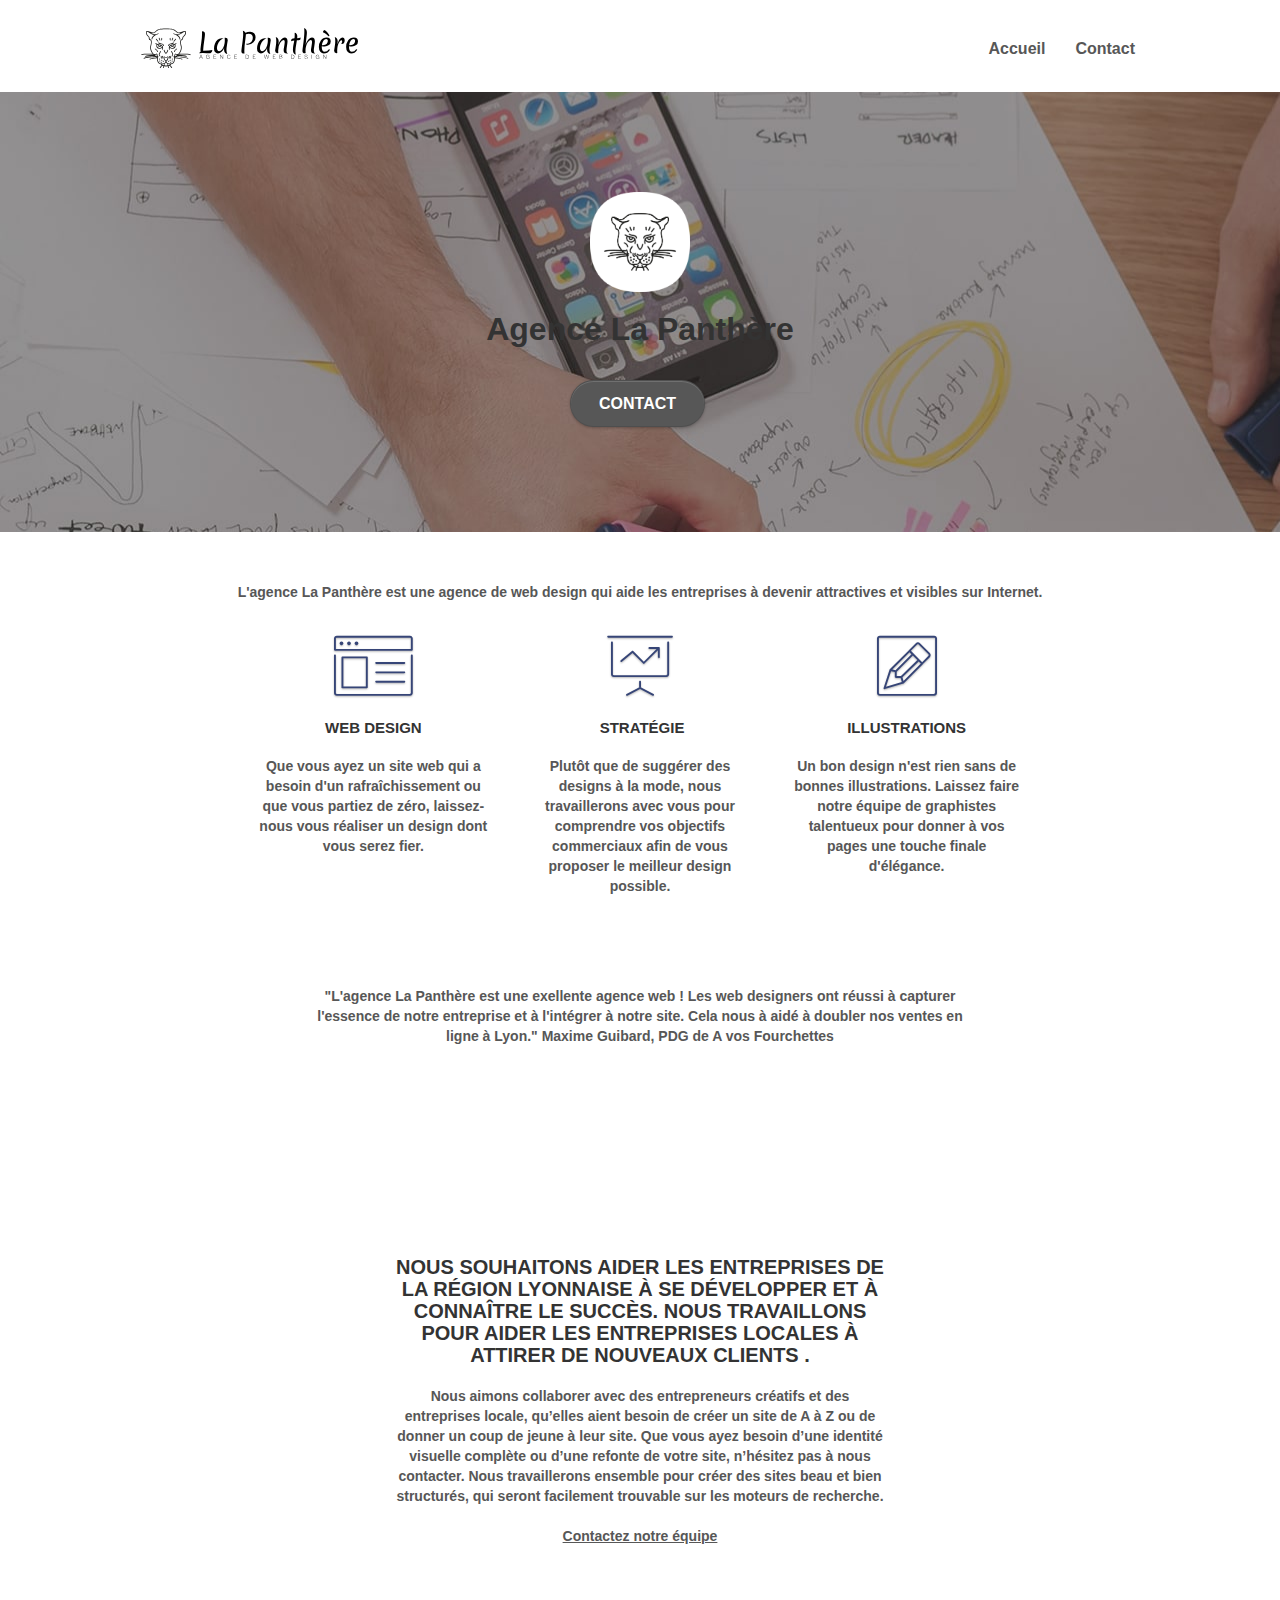
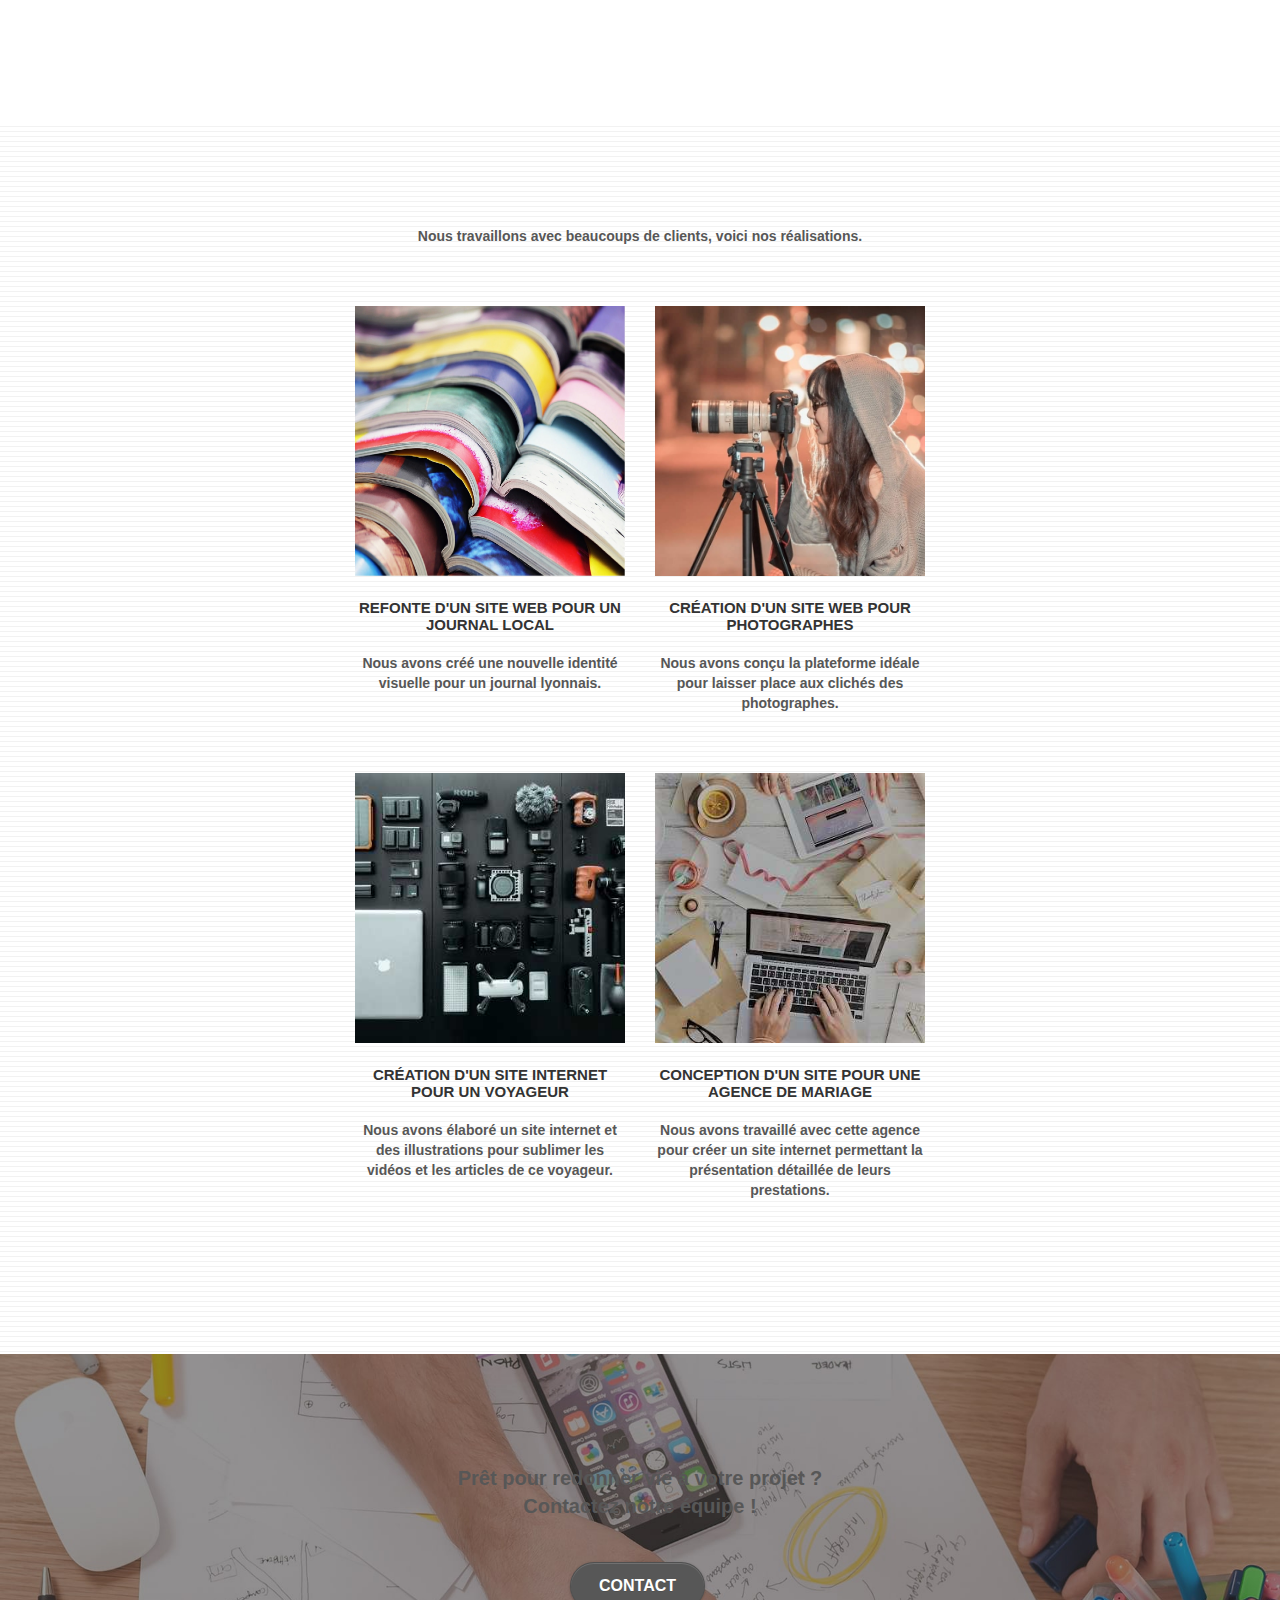
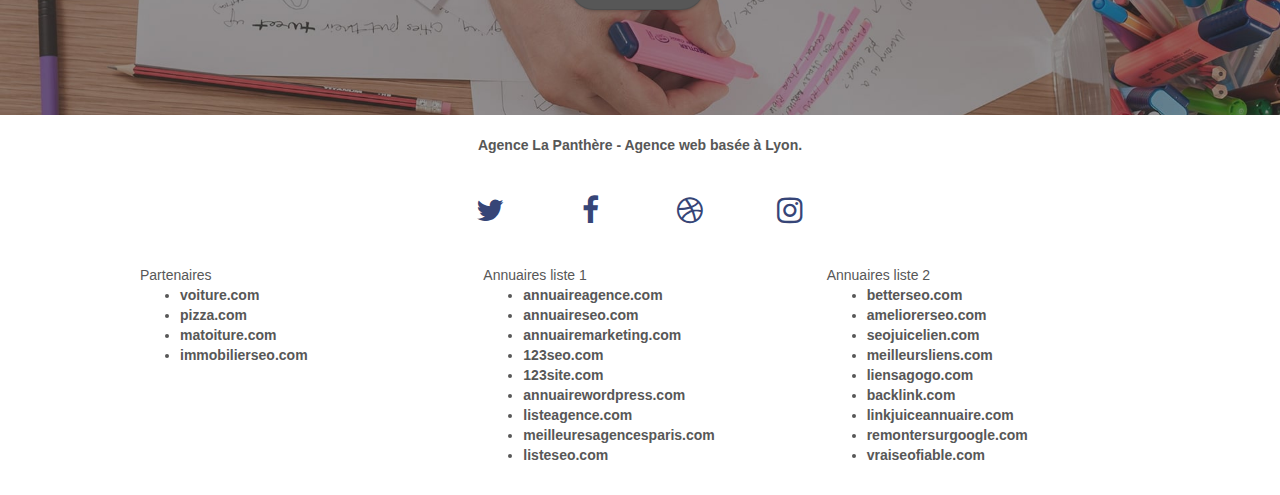
<file: index.html>
<!Doctype html>
<html lang="fr">
<head>
    <meta charset="utf-8">
    <meta name="keywords" content="seo, google, site web, site internet, agence design paris, agence design, agence design,agence design,agence design,agence design,agence design,agence design,agence design,agence design">
    <meta name="keywords" content=" Lyon, agence web design" />
	<meta
		name="description"
		content="L'agence La Panthère est une agence de web design qui aide
	les entreprises à devenir attractive et visibles sur Internet."
	/>
    <meta name="viewport" content="width=device-width, initial-scale=1.0, viewport-fit=cover">
    <link rel="shortcut icon" type="image/png" href="favicon.jpg">
    
	<link rel="stylesheet" type="text/css" href="./css/bootstrap.css">
	<link rel="stylesheet" type="text/css" href="style.css">
	<link rel="stylesheet" type="text/css" href="./css/font-awesome.css">
	<link rel="stylesheet" type="text/css" href="./css/et-line.css">
	
    
	<script src="./js/jquery-2.1.0.js"></script>
	<script src="./js/bootstrap.js"></script>
	<script src="./js/blocs.js"></script>
	<script src="./js/jquery.touchSwipe.js" defer></script>
	<script src="./js/gmaps.js"></script>

    <title>Agence La Panthere</title>

    
<!-- Analytics -->
 
<!-- Analytics END -->
    
</head>
<body>
<!-- Principal conteneur -->
<div class="page-container">
    
<!-- bloc-0 -->
<div class="bloc bgc-white l-bloc " id="bloc-0">
	<div class="container bloc-sm">

		<nav class="navbar row">
			<div class="navbar-header">
				<a class="navbar-brand" href="index.html"><img src="img/agence-la-panthere-monochrome.svg" alt="paris web design logo agence web meilleure agence" height="40" /></a>
				<button id="nav-toggle" type="button" class="ui-navbar-toggle navbar-toggle" data-toggle="collapse" data-target=".navbar-1">
					<span class="sr-only">Toggle navigation</span><span class="icon-bar"></span><span class="icon-bar"></span><span class="icon-bar"></span>
				</button>
			</div>
			<div class="collapse navbar-collapse navbar-1 special-dropdown-nav">
				<ul class="site-navigation nav navbar-nav">
					<li>
						<a href="index.html">Accueil</a>
					</li>
					<li>
						<a href="page2.html">Contact</a>
					</li>
				</ul>
			</div>
		</nav>
	</div>
</div>
<!-- bloc-0 END -->

<!-- bloc-1-presentation -->
<div class="bloc bgc-dark-slate-blue bg-banniere d-bloc bg-t-edge bloc-bg-texture texture-paper b-parallax" id="bloc-1-hero">
	<div class="container bloc-lg">
		<div class="row tight-width-whitespace">
			<div class="col-sm-12">
				<img src="img/logo-min.png" class="center-block image-resize-mode" width="100" alt="Agence La Panthère, agence web paris, création logo paris" />
				<h1 class="text-center hero-bloc-text tc-white ">
					Agence La Panthère
				</h1>
				<div class="text-center">
					<a href="page2.html" class="btn btn-lg btn-clean btn-rd cta-hero btn-atomic-tangerine" id="cta-hero"> Contact</a>
				</div>
			</div>
		</div>
	</div>
</div>
<!-- bloc-1-presentation END -->

<!-- bloc-2-services -->
<div class="bloc bgc-white l-bloc" id="bloc-2-services">
	<div class="container bloc-md">
		<div class="row">
			<div class="col-sm-12 text-center">
				<p>L'agence La Panthère est une agence de web design qui aide les entreprises à devenir attractives et visibles sur Internet.
				</p>
			</div>
		</div>
		<div class="row voffset-lg med-width-whitespace">
			<div class="col-sm-4">
				<div class="text-center">
					<span class="et-icon-browser sm-shadow icon-dark-slate-blue icons icon-lg"></span>
				</div>
				<h3 class="mg-md text-center">
					Web design
				</h3>
				<p class="text-center ">
					Que vous ayez un site web qui a besoin d'un rafraîchissement ou que vous partiez de zéro, laissez-nous vous réaliser un design dont vous serez fier.
				</p>
			</div>
			<div class="col-sm-4">
				<div class="text-center">
					<span class="et-icon-presentation sm-shadow icon-dark-slate-blue icons icon-lg"></span>
				</div>
				<h3 class="mg-md text-center">
					&nbsp;Stratégie
				</h3>
				<p class="text-center ">
					Plutôt que de suggérer des designs à la mode, nous travaillerons avec vous pour comprendre vos objectifs commerciaux afin de vous proposer le meilleur design possible.<br>
				</p>
			</div>
			<div class="col-sm-4">
				<div class="text-center">
					<span class="et-icon-edit sm-shadow icon-dark-slate-blue icons icon-lg"></span>
				</div>
				<h3 class="mg-md text-center">
					Illustrations
				</h3>
				<p class="text-center ">
					Un bon design n'est rien sans de bonnes illustrations. Laissez faire notre équipe de graphistes talentueux pour donner à vos pages une touche finale d'élégance.
				</p>
			</div>
		</div>
		<div class="row voffset-lg voffset">
			<div class="col-xs-12 col-md-8 col-md-offset-2 text-center">
				<p>
				"L'agence La Panthère est une exellente agence web ! Les web designers ont réussi à capturer l'essence de notre entreprise et à l'intégrer à notre site. Cela nous à aidé à doubler nos ventes en ligne à Lyon."
					Maxime Guibard, PDG de A vos Fourchettes  
				</p>

			</div>
		</div>
	</div>
</div>
<!-- bloc-2-services END -->

<!-- bloc-3-what-i-do -->
<div class="bloc tc-white bgc-atomic-tangerine bg-presentation d-bloc bloc-bg-texture texture-paper b-parallax" id="bloc-3-what-i-do">
	<div class="container bloc-lg">
		<div class="row tight-width-whitespace black-background">
			<div class="col-sm-12">
				<h3 class="mg-md text-center tc-white">
					Nous souhaitons aider les entreprises de la région Lyonnaise à se développer et à connaître le succès. Nous travaillons pour aider les entreprises locales à attirer de nouveaux clients .<br>
				</h3>
				<p class="text-center white">
					Nous aimons collaborer avec des entrepreneurs créatifs et des entreprises locale, qu’elles aient besoin de créer un site de A à Z ou de donner un coup de jeune à leur site. Que vous ayez besoin d’une identité visuelle complète ou d’une refonte de votre site, n’hésitez pas à nous contacter. Nous travaillerons ensemble pour créer des sites beau et bien structurés, qui seront facilement trouvable sur les moteurs de recherche. <br><br><a class="ltc-white bold-link" href="page2.html">Contactez notre équipe</a><br>
				</p>
			</div>
		</div>
	</div>
</div>
<!-- bloc-3-what-i-do END -->

<!-- bloc-4-portfolio -->
<div class="bloc bgc-white bg-lines-h2-bg bg-repeat l-bloc" id="bloc-4-portfolio">
	<div class="container bloc-lg">
		<div class="row">
			<div class="col-sm-12 text-center">
				<p>Nous travaillons avec beaucoups de clients, voici nos réalisations.</p>
			</div>
		</div>
		<div class="row tight-width-whitespace portfolio-row">
			<div class="col-sm-6">
				<a href="#" data-lightbox="img/1-min.jpg" data-gallery-id="gallery-1" data-caption="" data-frame="snapshot-1b"><img src="img/1-min.jpg" alt="paris web design logo agence web meilleure agence et refonte site web journal" class="img-responsive portfolio-thumb" /></a>
				<h3 class="mg-md text-center">
					Refonte d'un site web pour un journal local
				</h3>
				<p class="text-center">
					Nous avons créé une nouvelle identité visuelle pour un journal lyonnais.
				</p>
			</div>
			<div class="col-sm-6">
				<a href="#" data-lightbox="img/2-min.jpg" data-gallery-id="gallery-1" data-caption="" data-frame="snapshot-1b"><img src="img/2-min.jpg" class="img-responsive portfolio-thumb" alt="paris web design logo agence web meilleure agence, Création d'un site web pour photographes" /></a>
				<h3 class="mg-md text-center">
					Création d'un site web pour photographes
				</h3>
				<p class="text-center">
					Nous avons conçu la plateforme idéale pour laisser place aux clichés des photographes.
				</p>
			</div>
		</div>
		<div class="row tight-width-whitespace portfolio-row">
			<div class="col-sm-6">
				<a href="#" data-lightbox="img/3.bmp" data-gallery-id="gallery-1" data-caption="Création d'un site internet pour un voyageur" data-frame="snapshot-lb"><img src="img/3.bmp" class="img-responsive portfolio-thumb" alt="paris web design logo agence web meilleure agence, Création d'un site web pour voyageur"/></a>
				<h3 class="mg-md text-center">
					Création d'un site internet pour un voyageur
				</h3>
				<p class="text-center">
					Nous avons élaboré un site internet et des illustrations pour sublimer les vidéos et les articles de ce voyageur.
				</p>
			</div>
			<div class="col-sm-6">
				<a href="#" data-lightbox="img/4.bmp" data-gallery-id="gallery-1" data-caption="Conception d'un site pour une agence de mariage" data-frame="snapshot-lb"><img src="img/4.bmp" class="img-responsive portfolio-thumb" alt="paris web design logo agence web meilleure agence, Création d'un site web pour agence de mariage" /></a>
				<h3 class="mg-md text-center">
					Conception d'un site pour une agence de mariage
				</h3>
				<p class="text-center">
					Nous avons travaillé avec cette agence pour créer un site internet permettant la présentation détaillée de leurs prestations.
				</p>
			</div>
		</div>
	</div>
</div>
<!-- bloc-4-portfolio END -->

<!-- bloc-5-cta -->
<div class="bloc bgc-dark-slate-blue bg-banniere d-bloc bloc-bg-texture texture-paper" id="bloc-5-cta">
	<div class="container bloc-lg">
		<div class="row">
			<h2 class="mg-md text-center tc-white">
				Prêt pour redonner vie à votre projet ?<br>Contactez notre équipe !
			</h2>
			<div class="col-sm-12 text-center">
				<a href="page2.html" class="btn btn-atomic-tangerine btn-clean btn-rd btn-lg cta-hero">Contact</a>
			</div>
		</div>
	</div>
</div>
<!-- bloc-5-cta END -->

<!-- Footer - bloc-8 -->
<div class="bloc bgc-atomic-tangerine d-bloc" id="bloc-8">
	<div class="container bloc-sm">
		<div class="row">
			<div class="col-sm-12">
				<p class="text-center white">
					Agence La Panthère - Agence web basée à Lyon.<br>
				</p>
				<div class="row row-no-gutters social">
					<div class="col-sm-3">
						<div class="text-center">
							<a class="social" href="index.html"><span class="fa fa-twitter icon-md"></span></a>
						</div>
					</div>
					<div class="col-sm-3">
						<div class="text-center">
							<a class="social" href="index.html"><span class="fa fa-facebook icon-md"></span></a>
						</div>
					</div>
					<div class="col-sm-3">
						<div class="text-center">
							<a class="social" href="index.html"><span class="fa fa-dribbble icon-md"></span></a>
						</div>
					</div>
					<div class="col-sm-3">
						<div class="text-center">
							<a class="social" href="index.html"><span class="fa fa-instagram icon-md"></span></a>
						</div>
					</div>
					<div class="keywords" style="color: #575757;"></div>
				</div>
				<div class="row">
					<div class="col-sm-4">
						Partenaires
							<ul>
								<li><a href="voiture.com">voiture.com</a></li>
								<li><a href="pizza.com">pizza.com</a></li>
								<li><a href="matoiture.com">matoiture.com</a></li>
								<li><a href="immobilierseo.com">immobilierseo.com</a></li>
							</ul>		
					</div>
					<div class="col-sm-4">
						Annuaires liste 1
						<ul>
							<li><a href="annuaireagence.com">annuaireagence.com</a></li>
							<li><a href="annuaireseo.com">annuaireseo.com</a></li>
							<li><a href="annuairemarketing.com">annuairemarketing.com</a></li>
							<li><a href="123seoture.com">123seo.com</a></li>
							<li><a href="123site.com">123site.com</a></li>
							<li><a href="annuairewordpress.com">annuairewordpress.com</a></li>
							<li><a href="listeagence.com">listeagence.com</a></li>
							<li><a href="meilleuresagencesparis.com">meilleuresagencesparis.com</a></li>
							<li><a href="listeseo.com">listeseo.com</a></li>
						</ul>
					</div>
					<div class="col-sm-4">
						Annuaires liste 2
						<ul>
							<li><a href="betterseo.com">betterseo.com</a></li>
							<li><a href="ameliorerseo.com">ameliorerseo.com</a></li>
							<li><a href="seojuicelien.com">seojuicelien.com</a></li>
							<li><a href="meilleursliens.com">meilleursliens.com</a></li>
							<li><a href="liensagogo.com">liensagogo.com</a></li>
							<li><a href="backlink.com">backlink.com</a></li>
							<li><a href="linkjuiceannuaire.com">linkjuiceannuaire.com</a></li>
							<li><a href="remontersurgoogle.com">remontersurgoogle.com</a></li>
							<li><a href="vraiseofiable.com">vraiseofiable.com</a></li>
						</ul>
					</div>
				</div>
			</div>
		</div>
	</div>
</div>
<!-- Footer - bloc-8 END -->

</div>
<!-- Principal conteneur END -->
    

</body>
</html>
</file>
<file: style.css>
body {
    margin: 0;
    padding: 0;
    background: #FFF;
    overflow-x: hidden;
    -webkit-font-smoothing: antialiased;
    -moz-osx-font-smoothing: grayscale;
}

a,
button {
    transition: all .3s ease-in-out;
    outline: none!important;
}


a:hover {
    text-decoration: none;
    cursor: pointer;
}

#page-loading-blocs-notifaction {
    position: fixed;
    top: 0;
    bottom: 0;
    width: 100%;
    z-index: 100000;
    background: #FFFFFF url("img/pageload-spinner.gif") no-repeat center center;
}

.bloc {
    width: 100%;
    clear: both;
    background: 50% 50% no-repeat;
    padding: 0 50px;
    -webkit-background-size: cover;
    -moz-background-size: cover;
    -o-background-size: cover;
    background-size: cover;
    position: relative;
}

.bloc .container {
    padding-left: 0;
    padding-right: 0;
}

.bloc-lg {
    padding: 100px 50px;
}

.bloc-md {
    padding: 50px;
}

.bloc-sm {
    padding: 20px 50px;
}

.bg-center,
.bg-l-edge,
.bg-r-edge,
.bg-t-edge,
.bg-b-edge,
.bg-tl-edge,
.bg-bl-edge,
.bg-tr-edge,
.bg-br-edge,
.bg-repeat {
    -webkit-background-size: auto!important;
    -moz-background-size: auto!important;
    -o-background-size: auto!important;
    background-size: auto!important;
}

.bg-repeat {
    background: repeat;
}

.bg-t-edge {
    background: top no-repeat;
}

.bloc-bg-texture::before {
    content: "";
    background-size: 2px 2px;
    position: absolute;
    top: 0;
    bottom: 0;
    left: 0;
    right: 0;
}

.texture-paper::before {
   
    background-size: 260px 260px;
}

.b-parallax {
    background-attachment: fixed;
}

.d-bloc {
    color: #575757;
    
}

.d-bloc button:hover {
    color: rgb(255, 255, 255, .9);
}

.d-bloc .icon-round,
.d-bloc .icon-square,
.d-bloc .icon-rounded,
.d-bloc .icon-semi-rounded-a,
.d-bloc .icon-semi-rounded-b {
    border-color: rgb(255, 255, 255, .9);
}

.d-bloc .divider-h span {
    border-color: rgba(255, 255, 255, .2);
}

.d-bloc .a-btn,
.d-bloc .navbar a,
.d-bloc .navbar-brand,
.d-bloc a .icon-sm,
.d-bloc a .icon-md,
.d-bloc a .icon-lg,
.d-bloc a .icon-xl,
.d-bloc h1 a,
.d-bloc h2 a,
.d-bloc h3 a,
.d-bloc h4 a,
.d-bloc h5 a,
.d-bloc h6 a,
.d-bloc p a {
    color:#364577;
    padding-bottom: 4rem;
}

.d-bloc .a-btn:hover,
.d-bloc .navbar a:hover,
.d-bloc .navbar-brand:hover,
.d-bloc a:hover .icon-sm,
.d-bloc a:hover .icon-md,
.d-bloc a:hover .icon-lg,
.d-bloc a:hover .icon-xl,
.d-bloc h1 a:hover,
.d-bloc h2 a:hover,
.d-bloc h3 a:hover,
.d-bloc h4 a:hover,
.d-bloc h5 a:hover,
.d-bloc h6 a:hover,
.d-bloc p a:hover {
    color: rgba(255, 255, 255, 1);
}

.d-bloc .navbar-toggle .icon-bar {
    background: rgba(255, 255, 255, 1);
}

.d-bloc .btn-wire,
.d-bloc .btn-wire:hover {
    color: rgba(255, 255, 255, 1);
    border-color: rgba(255, 255, 255, 1);
}

.d-bloc .panel {
    color: rgba(0, 0, 0, .5);
}

.d-bloc .panel button:hover {
    color: rgba(0, 0, 0, .7);
}

.d-bloc .panel icon {
    border-color: rgba(0, 0, 0, .7);
}

.d-bloc .panel .divider-h span {
    border-color: rgba(0, 0, 0, .1);
}

.d-bloc .panel .a-btn {
    color: rgba(0, 0, 0, .6);
}

.d-bloc .panel .a-btn:hover {
    color: rgba(0, 0, 0, 1);
}

.d-bloc .panel .btn-wire,
.d-bloc .panel .btn-wire:hover {
    color: rgba(0, 0, 0, .7);
    border-color: rgba(0, 0, 0, .3);
}

.d-bloc .panel,
.l-bloc {
    color: rgba(0, 0, 0, .5);
}

.d-bloc .panel button:hover,
.l-bloc button:hover {
    color: rgba(0, 0, 0, .7);
}

.l-bloc .icon-round,
.l-bloc .icon-square,
.l-bloc .icon-rounded,
.l-bloc .icon-semi-rounded-a,
.l-bloc .icon-semi-rounded-b {
    border-color: rgba(0, 0, 0, .7);
}

.d-bloc .panel .divider-h span,
.l-bloc .divider-h span {
    border-color: rgba(0, 0, 0, .1);
}

.d-bloc .panel .a-btn,
.l-bloc .a-btn,
.l-bloc .navbar a,
.l-bloc .navbar-brand,
.l-bloc a .icon-sm,
.l-bloc a .icon-md,
.l-bloc a .icon-lg,
.l-bloc a .icon-xl,
.l-bloc h1 a,
.l-bloc h2 a,
.l-bloc h3 a,
.l-bloc h4 a,
.l-bloc h5 a,
.l-bloc h6 a,
.l-bloc p a {
    color: rgba(0, 0, 0, .6);
}

.d-bloc .panel .a-btn:hover,
.l-bloc .a-btn:hover,
.l-bloc .navbar a:hover,
.l-bloc .navbar-brand:hover,
.l-bloc a:hover .icon-sm,
.l-bloc a:hover .icon-md,
.l-bloc a:hover .icon-lg,
.l-bloc a:hover .icon-xl,
.l-bloc h1 a:hover,
.l-bloc h2 a:hover,
.l-bloc h3 a:hover,
.l-bloc h4 a:hover,
.l-bloc h5 a:hover,
.l-bloc h6 a:hover,
.l-bloc p a:hover {
    color: rgba(0, 0, 0, 1);
}

.l-bloc .navbar-toggle .icon-bar {
    color: rgba(0, 0, 0, .6);
}

.d-bloc .panel .btn-wire,
.d-bloc .panel .btn-wire:hover,
.l-bloc .btn-wire,
.l-bloc .btn-wire:hover {
    color: rgba(0, 0, 0, .7);
    border-color: rgba(0, 0, 0, .3);
}

.voffset {
    margin-top: 30px;
}

.voffset-lg {
    margin-top: 80px;
}

.row-no-gutters {
    margin-right: 0;
    margin-left: 0;
}

.row.row-no-gutters > [class^="col-"],
.row.row-no-gutters > [class*=" col-"] {
    padding-right: 0;
    padding-left: 0;
}

#bloc-1-hero h1 {
    font-size: 32px;
}

.navbar {
    margin-bottom: 0;
    z-index: 1;
}

.navbar-brand {
    height: auto;
    padding: 3px 15px;
    font-size: 25px;
    font-weight: normal;
    font-weight: 500;
    line-height: 44px;
}

.navbar-brand img {
    max-height: 200px;
    margin: 0 5px 0 0;
    display: inline;
}

.navbar-brand img[src$=svg] {
    min-width: 100px;
}

.nav-center .navbar-brand img {
    margin: 0;
}

.navbar .nav {
    padding-top: 2px;
    margin-right: -16px;
    float: right;
    z-index: 1;
}

.nav > li {
    float: left;
    margin-top: 4px;
    font-size: 16px;
}

.navbar-nav .open .dropdown-menu > li > a {
    text-align: inherit;
}

.nav > li a:hover,
.nav > li a:focus {
    background: transparent;
}

.navbar-toggle {
    margin: 10px 10px 0 0;
    border: 0px;
}

.navbar-toggle:hover {
    background: transparent!important;
}

.navbar-toggle .icon-bar {
    background-color: rgba(0, 0, 0, .5);
    width: 26px;
}

.nav-invert .navbar .nav {
    float: left;
}

.nav-invert .navbar-header,
.nav-invert .navbar-brand {
    float: right;
    position: relative;
    z-index: 2;
}

@media (min-width: 768px) {
    .site-navigation {
        position: absolute;
        top: 50%;
        right: 20px;
        transform: translate(0, -50%);
        -webkit-transform: translateY(-50%);
    }
    .nav > li .dropdown-menu a,
    .nav > li .dropdown-menu a:hover {
        color: #484848;
    }
    .nav-invert .site-navigation {
        left: 0;
        right: 0;
    }
    .nav-center {
        text-align: center;
    }
    .nav-center .navbar-header {
        width: 100%;
    }
    .nav-center .navbar-header,
    .nav-center .navbar-brand,
    .nav-center .nav > li {
        float: none;
        display: inline-block;
    }
    .nav-center .site-navigation {
        position: relative;
        width: 100%;
        right: 0;
        margin-right: 0px;
        margin-top: 20px;
    }
    .nav-center.mini-nav .navbar-toggle {
        float: none;
        margin: 10px auto 0;
    }
}

.nav > li > .dropdown a {
    background: none!important;
    display: block;
    padding: 14px 15px;
}

nav .caret {
    margin: 0 5px;
}

.dropdown-menu .dropdown-menu {
    top: -8px;
    left: 100%;
}

.dropdown-menu .dropmenu-flow-right {
    top: 100%;
    left: 0;
    margin-left: -1px;
    border-top-left-radius: 0;
    border-top-right-radius: 0;
}

.dropdown-menu .dropdown span {
    border: 4px solid black;
    border-top-color: transparent;
    border-right-color: transparent;
    border-bottom-color: transparent;
    margin: 6px -5px 0 0!important;
    float: right;
}


.mg-md {
    margin-top: 10px;
    margin-bottom: 20px;
}

.mg-lg {
    margin-top: 10px;
    margin-bottom: 40px;
}

.btn {
    margin: 0 5px 5px 0;
}

.btn.pull-right {
    margin: 0 0 5px 5px;
}

.btn-d,
.btn-d:hover,
.btn-d:focus {
    color: #FFF;
    background: rgba(0, 0, 0, .3);
}

button {
    outline: none!important;
}

.btn-rd {
    border-radius: 40px;
}

.btn-clean {
    border: 1px solid rgba(0, 0, 0, .08);
    border-bottom-color: rgba(0, 0, 0, .1);
    text-shadow: 0 1px 0 rgba(0, 0, 1, .1);
    box-shadow: 0 1px 3px rgba(0, 0, 1, .25), inset 0 1px 0 0 rgba(255, 255, 255, .15);
}

.icon-md {
    font-size: 30px!important;
}

.icon-lg {
    font-size: 60px!important;
}

.sm-shadow {
    text-shadow: 0 1px 2px rgba(0, 0, 0, .3);
}

.panel-sq,
.panel-sq .panel-heading,
.panel-sq .panel-footer {
    border-radius: 0;
}

.panel-rd {
    border-radius: 30px;
}

.panel-rd .panel-heading {
    border-radius: 29px 29px 0 0;
}

.panel-rd .panel-footer {
    border-radius: 0 0 29px 29px;
}

.form-control {
    border-color: rgba(0, 0, 0, .1);
    box-shadow: none;
}

.scrollToTop {
    width: 40px;
    height: 40px;
    position: fixed;
    bottom: 20px;
    right: 20px;
    opacity: 0;
    z-index: 500;
    transition: all .3s ease-in-out;
}

.scrollToTop span {
    margin-top: 6px;
}

.showScrollTop {
    font-size: 14px;
    opacity: 1;
}

a[data-lightbox] {
    position: relative;
    display: block;
    text-align: center;
}

a[data-lightbox]:hover::before {
    content: "+";
    font-family: "HelveticaNeue-Light", "Helvetica Neue Light", "Helvetica Neue", Helvetica, Arial;
    font-size: 32px;
    width: 50px;
    height: 50px;
    margin-left: -25px;
    border-radius: 50%;
    background: rgba(0, 0, 0, .6);
    color: #FFF;
    font-weight: 100;
    z-index: 1;
    position: absolute;
    top: 50%;
    transform: translateY(-50%);
    -webkit-transform: translateY(-50%);
}

a[data-lightbox]:hover img {
    opacity: 0.6;
    -webkit-animation-fill-mode: none;
    animation-fill-mode: none;
}

#lightbox-modal {
    display: flex;
    align-items: center;
}

#lightbox-modal .modal-dialog {
    width: 90%;
    max-width: 900px;
    margin: 0 auto 0;
}

#lightbox-modal .modal-dialog img {
    max-height: 90vh;
    margin: 0 auto;
}

.lightbox-caption {
    padding: 20px;
    color: #FFF;
    background: rgba(0, 0, 0, .5);
    position: absolute;
    left: 15px;
    right: 15px;
    bottom: 5px;
}

.close-lightbox {
    color: #FFF;
    font-size: 30px;
    position: absolute;
    top: 20px;
    right: 20px;
    z-index: 20;
    background: rgba(0, 0, 0, .5);
    border: none;
    line-height: 30px;
    padding: 0 9px 5px;
    opacity: 0.3;
}

.close-lightbox:hover,
.next-lightbox:hover,
.prev-lightbox:hover {
    opacity: 1.0;
    color: #FFF;
}

.next-lightbox,
.prev-lightbox {
    font-size: 20px;
    color: rgba(255, 255, 255, .9);
    background: rgba(0, 0, 0, .5);
    transition: all .2s ease-in-out;
    position: absolute;
    top: 45%;
    z-index: 1;
    opacity: 0.4;
}

.next-lightbox {
    padding: 6px 8px 1px 13px;
    right: 25px;
}

.prev-lightbox {
    padding: 6px 13px 1px 10px;
    left: 25px;
}

.snapshot-lb .modal-body {
    padding-bottom: 45px;
}

.snapshot-lb .lightbox-caption {
    padding: 0;
    color: rgba(0, 0, 0, .5);
    background: none;
}

h1,
h2,
h3,
h4,
h5,
h6,
p,
label,
.btn,
a {
    font-family: "helvetica";
    font-weight: 800;
    color: #575757!important;
    
}

.container {
    max-width: 1000px;
}

.hero-bloc-text {
    font-size: 38px;
}

.hero-bloc-text-sub {
    font-size: 36px;
}

.statement-bloc-text {
    line-height: 26px;
    font-style: italic;
    font-size: 20px;
    text-align: center;
    font-weight: lighter;
    max-width: 520px;
    margin: auto auto auto auto;
}

p {
    font-size: 14px;
}

.tight-width-whitespace {
    max-width: 600px;
    margin: auto auto auto auto;
}

.h1 {
    font-size: 20px;
    font-family: "Open Sans";
}

.cta-hero {
    margin-top: 22px;
    color: #FFFFFF!important;
    text-transform: uppercase;
    padding: 12px 28px 12px 28px;
    font-size: 16px;
    font-weight: 700;
}

.social {
    max-width: 400px;
    margin: auto auto auto auto;
}

h2 {
    font-size: 22px;
    line-height: 1.4em;
}

h3 {
    font-size: 15px;
    text-transform: uppercase;
    font-weight: 700;
    color: #333333!important;
}

.med-width-whitespace {
    max-width: 800px;
    margin: auto auto auto auto;
    box-shadow: 0px 0px 0px #000000;
}

h1 {
    color: #333333!important;
}

h4 {
    color: #333333!important;
}

.icons {
    margin-bottom: 14px;
    margin-top: 24px;
}

.white {
    color: #575757!important;
    padding-bottom: 3rem;
}

.portfolio-thumb {
    margin-bottom: 24px;
}

.portfolio-row {
    margin-bottom: 44px;
    margin-top: 50px;
}

.avatar {
    box-shadow: 0px 4px 9px rgba(0, 0, 0, 0.3);
}

.black-background {
    background-color: #FFFFFF;
    padding: 40px 40px 40px 40px;
}


.bold-link {
    font-weight: 900;
    text-decoration: underline!important;
}

.bgc-white {
    background-color: #FFFFFF;
   
}

.bgc-dark-slate-blue {
    background-color: #364577;
}

.bgc-atomic-tangerine {
    background-color: #FFFFFF;
}

.tc-white {
    color: #364577; 
    font-size: 20px;
    
}

.btn-atomic-tangerine {
    background: #575757;
    color: #FFFFFF!important;
}

.btn-atomic-tangerine:hover {
    background: #575757!important;
    color: #FFFFFF!important;
}

.ltc-white {
    color: #575757!important;
}

.ltc-white:hover {
    color: #FFFFFF!important;
}

.ltc-atomic-tangerine {
    color: #575757!important;
}

.ltc-atomic-tangerine:hover {
    color: #FFFFFF!important;
    
}

.icon-dark-slate-blue {
    color: #364577!important;
    border-color: #364577!important;
}

.bg-dots-bg {
    background-image: url("img/dots-bg-min.png");
}

.bg-lines-h2-bg {
    background-image: url("img/lines-h2-bg-min.png");
}

.bg-banniere {
    background-image: url("img/agence-la-panthere-min.jpg");
}

.bg-presentation {
    background-image: url("img/image-de-presentation.bmp");
}

@media (max-width: 1024px) {
    .bloc {
        padding-left: 20px;
        padding-right: 20px;
    }
    .bloc.full-width-bloc,
    .bloc-tile-2.full-width-bloc .container,
    .bloc-tile-3.full-width-bloc .container,
    .bloc-tile-4.full-width-bloc .container {
        padding-left: 0;
        padding-right: 0;
    }
}

@media (max-width: 992px) and (min-width: 768px) {
    .navbar .nav {
        max-width: 80%
    }
    .nav-center.navbar .nav {
        max-width: 100%
    }
}

@media only screen and (min-width: 768px) and (max-width: 1024px) and (orientation: landscape) {
    .b-parallax {
        background-attachment: scroll;
    }
}

@media only screen and (min-width: 1024px) and (max-width: 1366px) and (-webkit-min-device-pixel-ratio: 1.5) {
    .b-parallax {
        background-attachment: scroll;
    }
}

@media (max-width: 991px) {
    .container {
        width: 100%;
    }
    .b-parallax {
        background-attachment: scroll;
    }
    .page-container,
    #hero-bloc {
        overflow-x: hidden;
        position: relative;
    }
    
    .bloc-group,
    .bloc-group .bloc {
        display: block;
        width: 100%;
    }
    .bloc-fill-screen .fill-bloc-top-edge,
    .bloc-fill-screen .fill-bloc-bottom-edge {
        padding: 0 20px;
    }
}

@media (max-width: 767px) {
    .page-container {
        overflow-x: hidden;
        position: relative;
    }
    h1,
    h2,
    h3,
    h4,
    h5,
    h6,
    p,
    #disqus_thread {
        padding-left: 10px!important;
        padding-right: 10px!important;
    }
    .b-parallax {
        background-attachment: scroll;
    }
    .navbar .nav {
        padding-top: 0;
        border-top: 1px solid rgba(0, 0, 0, .2);
        float: none!important;
    }
    .navbar.row {
        margin-left: 0;
        margin-right: 0;
    }
    .site-navigation {
        position: inherit;
        transform: none;
        -webkit-transform: none;
        -ms-transform: none;
    }
    .nav > li {
        margin-top: 0;
        border-bottom: 1px solid rgba(0, 0, 0, .1);
        background: rgba(0, 0, 0, .05);
        text-align: left;
        padding-left: 15px;
        width: 100%;
    }
    .nav > li:hover {
        background: rgba(0, 0, 0, .08);
    }
    .dropdown .dropdown a .caret {
        float: none;
        margin: 5px 0 0 10px!important;
        border: 4px solid black;
        border-bottom-color: transparent;
        border-right-color: transparent;
        border-left-color: transparent;
    }
    #hero-bloc .navbar .nav {
        background: rgba(0, 0, 0, .8);
    }
    #hero-bloc .navbar .nav a {
        color: rgba(255, 255, 255, .6);
    }
    .hero {
        padding: 50px 0;
    }
    .hero-nav {
        left: -1px;
        right: -1px;
    }
    .navbar-collapse {
        padding: 0;
        overflow-x: hidden;
        -webkit-box-shadow: none;
        box-shadow: none;
    }
    .navbar-brand img {
        max-height: 40px;
        width: auto;
    }
    .nav-invert .navbar-header {
        float: none;
        width: 100%;
    }
    .nav-invert .navbar-toggle {
        float: left;
        margin-left: 10px;
    }
    .bloc {
        padding-left: 0;
        padding-right: 0;
    }
    .bloc-xxl,
    .bloc-xl,
    .bloc-lg {
        padding: 40px 0;
    }
    .bloc-sm,
    .bloc-md {
        padding-left: 0;
        padding-right: 0;
    }
    .bloc-tile-2 .container,
    .bloc-tile-3 .container,
    .bloc-tile-4 .container,
    .bloc-fill-screen .fill-bloc-top-edge,
    .bloc-fill-screen .fill-bloc-bottom-edge {
        padding-left: 0;
        padding-right: 0;
    }
    .a-block {
        padding: 0 10px;
    }
    .btn-dwn {
        display: none;
    }
    .voffset {
        margin-top: 5px;
    }
    .voffset-md {
        margin-top: 20px;
    }
    .voffset-lg {
        margin-top: 30px;
    }
    form {
        padding: 5px;
    }
    .close-lightbox {
        display: inline-block;
    }
    .blocsapp-device-iphone5 {
        background-size: 216px 425px;
        padding-top: 60px;
        width: 216px;
        height: 425px;
    }
    .blocsapp-device-iphone5 img {
        width: 180px;
        height: 320px;
    }
}

@media (max-width: 400px) {
    .bloc {
        padding-left: 0;
        padding-right: 0;
    }
}

@media (max-width: 767px) {
    .bloc-mob-center-text {
        text-align: center;
    }
    
}
</file>
<file: css/et-line.css>
@font-face {
    font-family: et-line;
    src: url(../fonts/et-line.eot);
    src: url(../fonts/et-line.eot?#iefix) format('embedded-opentype'), url(../fonts/et-line.woff) format('woff'), url(../fonts/et-line.ttf) format('truetype'), url(../fonts/et-line.svg#et-line) format('svg');
    font-weight: 400;
    font-style: normal
}

.et-icon-adjustments,
.et-icon-alarmclock,
.et-icon-anchor,
.et-icon-aperture,
.et-icon-attachment,
.et-icon-bargraph,
.et-icon-basket,
.et-icon-beaker,
.et-icon-bike,
.et-icon-book-open,
.et-icon-briefcase,
.et-icon-browser,
.et-icon-calendar,
.et-icon-camera,
.et-icon-caution,
.et-icon-chat,
.et-icon-circle-compass,
.et-icon-clipboard,
.et-icon-clock,
.et-icon-cloud,
.et-icon-compass,
.et-icon-desktop,
.et-icon-dial,
.et-icon-document,
.et-icon-documents,
.et-icon-download,
.et-icon-dribbble,
.et-icon-edit,
.et-icon-envelope,
.et-icon-expand,
.et-icon-facebook,
.et-icon-flag,
.et-icon-focus,
.et-icon-gears,
.et-icon-genius,
.et-icon-gift,
.et-icon-global,
.et-icon-globe,
.et-icon-googleplus,
.et-icon-grid,
.et-icon-happy,
.et-icon-hazardous,
.et-icon-heart,
.et-icon-hotairballoon,
.et-icon-hourglass,
.et-icon-key,
.et-icon-laptop,
.et-icon-layers,
.et-icon-lifesaver,
.et-icon-lightbulb,
.et-icon-linegraph,
.et-icon-linkedin,
.et-icon-lock,
.et-icon-magnifying-glass,
.et-icon-map,
.et-icon-map-pin,
.et-icon-megaphone,
.et-icon-mic,
.et-icon-mobile,
.et-icon-newspaper,
.et-icon-notebook,
.et-icon-paintbrush,
.et-icon-paperclip,
.et-icon-pencil,
.et-icon-phone,
.et-icon-picture,
.et-icon-pictures,
.et-icon-piechart,
.et-icon-presentation,
.et-icon-pricetags,
.et-icon-printer,
.et-icon-profile-female,
.et-icon-profile-male,
.et-icon-puzzle,
.et-icon-quote,
.et-icon-recycle,
.et-icon-refresh,
.et-icon-ribbon,
.et-icon-rss,
.et-icon-sad,
.et-icon-scissors,
.et-icon-scope,
.et-icon-search,
.et-icon-shield,
.et-icon-speedometer,
.et-icon-strategy,
.et-icon-streetsign,
.et-icon-tablet,
.et-icon-target,
.et-icon-telescope,
.et-icon-toolbox,
.et-icon-tools,
.et-icon-tools-2,
.et-icon-trophy,
.et-icon-tumblr,
.et-icon-twitter,
.et-icon-upload,
.et-icon-video,
.et-icon-wallet,
.et-icon-wine {
    font-family: et-line;
    speak: none;
    font-style: normal;
    font-weight: 400;
    font-variant: normal;
    text-transform: none;
    line-height: 1;
    -webkit-font-smoothing: antialiased;
    -moz-osx-font-smoothing: grayscale;
    display: inline-block
}

.et-icon-mobile:before {
    content: "\e000"
}

.et-icon-laptop:before {
    content: "\e001"
}

.et-icon-desktop:before {
    content: "\e002"
}

.et-icon-tablet:before {
    content: "\e003"
}

.et-icon-phone:before {
    content: "\e004"
}

.et-icon-document:before {
    content: "\e005"
}

.et-icon-documents:before {
    content: "\e006"
}

.et-icon-search:before {
    content: "\e007"
}

.et-icon-clipboard:before {
    content: "\e008"
}

.et-icon-newspaper:before {
    content: "\e009"
}

.et-icon-notebook:before {
    content: "\e00a"
}

.et-icon-book-open:before {
    content: "\e00b"
}

.et-icon-browser:before {
    content: "\e00c"
}

.et-icon-calendar:before {
    content: "\e00d"
}

.et-icon-presentation:before {
    content: "\e00e"
}

.et-icon-picture:before {
    content: "\e00f"
}

.et-icon-pictures:before {
    content: "\e010"
}

.et-icon-video:before {
    content: "\e011"
}

.et-icon-camera:before {
    content: "\e012"
}

.et-icon-printer:before {
    content: "\e013"
}

.et-icon-toolbox:before {
    content: "\e014"
}

.et-icon-briefcase:before {
    content: "\e015"
}

.et-icon-wallet:before {
    content: "\e016"
}

.et-icon-gift:before {
    content: "\e017"
}

.et-icon-bargraph:before {
    content: "\e018"
}

.et-icon-grid:before {
    content: "\e019"
}

.et-icon-expand:before {
    content: "\e01a"
}

.et-icon-focus:before {
    content: "\e01b"
}

.et-icon-edit:before {
    content: "\e01c"
}

.et-icon-adjustments:before {
    content: "\e01d"
}

.et-icon-ribbon:before {
    content: "\e01e"
}

.et-icon-hourglass:before {
    content: "\e01f"
}

.et-icon-lock:before {
    content: "\e020"
}

.et-icon-megaphone:before {
    content: "\e021"
}

.et-icon-shield:before {
    content: "\e022"
}

.et-icon-trophy:before {
    content: "\e023"
}

.et-icon-flag:before {
    content: "\e024"
}

.et-icon-map:before {
    content: "\e025"
}

.et-icon-puzzle:before {
    content: "\e026"
}

.et-icon-basket:before {
    content: "\e027"
}

.et-icon-envelope:before {
    content: "\e028"
}

.et-icon-streetsign:before {
    content: "\e029"
}

.et-icon-telescope:before {
    content: "\e02a"
}

.et-icon-gears:before {
    content: "\e02b"
}

.et-icon-key:before {
    content: "\e02c"
}

.et-icon-paperclip:before {
    content: "\e02d"
}

.et-icon-attachment:before {
    content: "\e02e"
}

.et-icon-pricetags:before {
    content: "\e02f"
}

.et-icon-lightbulb:before {
    content: "\e030"
}

.et-icon-layers:before {
    content: "\e031"
}

.et-icon-pencil:before {
    content: "\e032"
}

.et-icon-tools:before {
    content: "\e033"
}

.et-icon-tools-2:before {
    content: "\e034"
}

.et-icon-scissors:before {
    content: "\e035"
}

.et-icon-paintbrush:before {
    content: "\e036"
}

.et-icon-magnifying-glass:before {
    content: "\e037"
}

.et-icon-circle-compass:before {
    content: "\e038"
}

.et-icon-linegraph:before {
    content: "\e039"
}

.et-icon-mic:before {
    content: "\e03a"
}

.et-icon-strategy:before {
    content: "\e03b"
}

.et-icon-beaker:before {
    content: "\e03c"
}

.et-icon-caution:before {
    content: "\e03d"
}

.et-icon-recycle:before {
    content: "\e03e"
}

.et-icon-anchor:before {
    content: "\e03f"
}

.et-icon-profile-male:before {
    content: "\e040"
}

.et-icon-profile-female:before {
    content: "\e041"
}

.et-icon-bike:before {
    content: "\e042"
}

.et-icon-wine:before {
    content: "\e043"
}

.et-icon-hotairballoon:before {
    content: "\e044"
}

.et-icon-globe:before {
    content: "\e045"
}

.et-icon-genius:before {
    content: "\e046"
}

.et-icon-map-pin:before {
    content: "\e047"
}

.et-icon-dial:before {
    content: "\e048"
}

.et-icon-chat:before {
    content: "\e049"
}

.et-icon-heart:before {
    content: "\e04a"
}

.et-icon-cloud:before {
    content: "\e04b"
}

.et-icon-upload:before {
    content: "\e04c"
}

.et-icon-download:before {
    content: "\e04d"
}

.et-icon-target:before {
    content: "\e04e"
}

.et-icon-hazardous:before {
    content: "\e04f"
}

.et-icon-piechart:before {
    content: "\e050"
}

.et-icon-speedometer:before {
    content: "\e051"
}

.et-icon-global:before {
    content: "\e052"
}

.et-icon-compass:before {
    content: "\e053"
}

.et-icon-lifesaver:before {
    content: "\e054"
}

.et-icon-clock:before {
    content: "\e055"
}

.et-icon-aperture:before {
    content: "\e056"
}

.et-icon-quote:before {
    content: "\e057"
}

.et-icon-scope:before {
    content: "\e058"
}

.et-icon-alarmclock:before {
    content: "\e059"
}

.et-icon-refresh:before {
    content: "\e05a"
}

.et-icon-happy:before {
    content: "\e05b"
}

.et-icon-sad:before {
    content: "\e05c"
}

.et-icon-facebook:before {
    content: "\e05d"
}

.et-icon-twitter:before {
    content: "\e05e"
}

.et-icon-googleplus:before {
    content: "\e05f"
}

.et-icon-rss:before {
    content: "\e060"
}

.et-icon-tumblr:before {
    content: "\e061"
}

.et-icon-linkedin:before {
    content: "\e062"
}

.et-icon-dribbble:before {
    content: "\e063"
}
</file>
